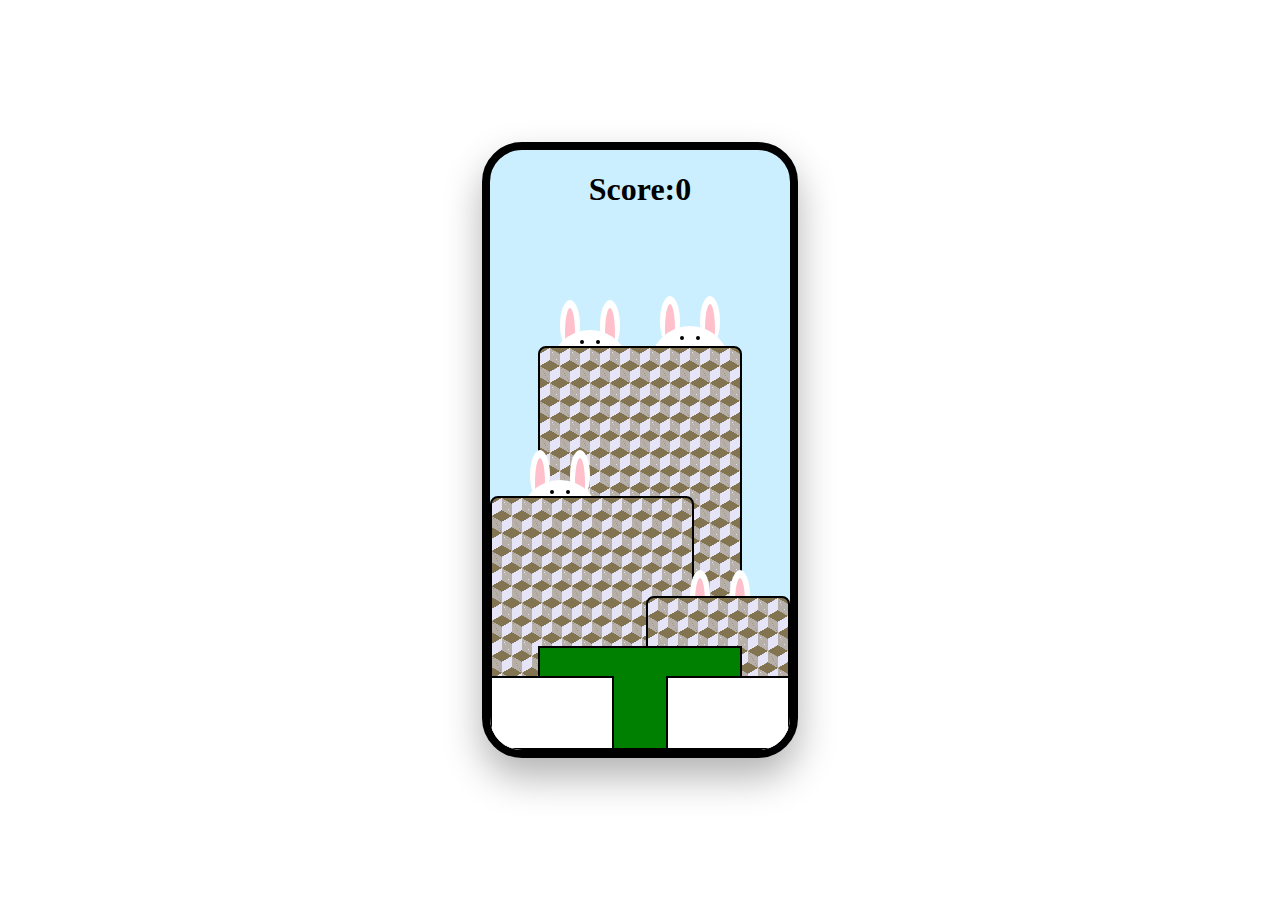
<file: html/apilamiento.html>
<!DOCTYPE html>
<html lang="en">
<head>
    <meta charset="UTF-8">
    <meta name="viewport" content="width=device-width, initial-scale=1.0">
    <meta name="description" content="">
    <meta name="robots" content="index, follow">
    <meta name="author" content="J Bedoya">
    <meta http-equiv="X-UA-Compatible" content="ie=edge">
    <title>Apilamiento</title>
    <link rel="shortcut icon" href="../favicon/favicoon.png" type="image/x-icon">
    <link rel="stylesheet" href="../css/apilamiento.css">
</head>
<body>
    <div class="phone">

        <div class="layer1">
            <label class="bunny">
                <input type="checkbox" id="bunnyToggle" style="opacity: 0; position: absolute;">
                <div class="leftEarOuter"></div>
                <div class="leftEarInner"></div>
                <div class="rightEarOuter"></div>
                <div class="rightEarInner"></div>
                <div class="head">
                <div class="headeye headeyeLeft"></div>
                <div class="headeye headeyeRight"></div>
                </div>
            </label>
        </div><!--bunny-->
        <div class="layer2">
           <label class="bunny">
                <input type="checkbox" id="bunnyToggle" style="opacity: 0; position: absolute;">
                <div class="leftEarOuter"></div>
                <div class="leftEarInner"></div>
                <div class="rightEarOuter"></div>
                <div class="rightEarInner"></div>
                <div class="head">
                <div class="headeye headeyeLeft"></div>
                <div class="headeye headeyeRight"></div>
                </div>
            </label>
        </div><!--bunny-->
        <div class="layer3"></div><!--wall-->
        <div class="layer4">
            <label class="bunny">
                <input type="checkbox" id="bunnyToggle" style="opacity: 0; position: absolute;">
                <div class="leftEarOuter"></div>
                <div class="leftEarInner"></div>
                <div class="rightEarOuter"></div>
                <div class="rightEarInner"></div>
                <div class="head">
                <div class="headeye headeyeLeft"></div>
                <div class="headeye headeyeRight"></div>
                </div>
            </label>
        </div><!--bunny-->
        <div class="layer5"></div><!--wall-->
        <div class="layer6">
            <label class="bunny">
                <input type="checkbox" id="bunnyToggle" style="opacity: 0; position: absolute;">
                <div class="leftEarOuter"></div>
                <div class="leftEarInner"></div>
                <div class="rightEarOuter"></div>
                <div class="rightEarInner"></div>
                <div class="head">
                <div class="headeye headeyeLeft"></div>
                <div class="headeye headeyeRight"></div>
                </div>
            </label>
        </div><!--bunny-->
        <div class="layer7"></div><!--wall-->
        <div class="layer8"></div><!--lawn-->
        <div class="layer9"></div><!--lawn-->
        <div class="layer10"></div><!--lawn-->

        <h1 class="totalCount">Score:</h1>
    </div>
</body>
</html>
</file>
<file: css/apilamiento.css>
:root{
    --colorBackground: #ccefff;
}

body{
    margin: 0;
    width: 100%;
    height: 100vh;
    display: grid;
    place-items: center;
    counter-reset: score;
}

.phone{
    position: relative;
    width: 300px;
    height: 600px;
    border: 8px solid black;
    border-radius: 40px;
    background-color: var(--colorBackground);
    box-shadow: 0 19px 38px rgb(0, 0, 0, 0.3);
    overflow: hidden;
}

h1{
    left: 50%;
    transform: translate(-50%);
    position: absolute;
}

.totalCount::after{
    content: counter(score);
}

.layer1{
    position: absolute;
    z-index: 1;
    height: 450px;
    width: 80px;
    inset-block-end: 4px;
    inset-inline-end: 60px;
    animation-name: layer;
    animation-duration: 1s;
    animation-timing-function: ease-in-out;
    animation-iteration-count: infinite;
    cursor: pointer;
}

@keyframes layer{

    0%{
        inset-block-end: 4px;
    }

    50%{
        inset-block-end: -80px;
    }

    100%{
        inset-block-end: 4px;
    }
}

.layer1 input[type=checkbox]:focus{
    appearance: none;
    outline: none;
}

input:checked{
    counter-increment: score;
}

.layer2{
    position: absolute;
    z-index: 2;
    height: 450px;
    width: 80px;
    inset-block-end: 0;
    inset-inline-start: 60px;
    animation-name: layer;
    animation-duration: 1s;
    animation-timing-function: ease;
    animation-iteration-count: infinite;
    cursor: pointer;
}

.layer3{
    position: absolute;
    z-index: 3;
    inset-inline-start: 0;
    inset-inline-end: 0;
    inset-block-end: 0;
    margin: 0 auto;
    width: 200px;
    height: 400px;
    background-color: #e5e5f7;
    opacity: 1;
    background-image:  linear-gradient(30deg, #837451 12%, transparent 12.5%, transparent 87%, #837451 87.5%, #837451), linear-gradient(150deg, #837451 12%, transparent 12.5%, transparent 87%, #837451 87.5%, #837451), linear-gradient(30deg, #837451 12%, transparent 12.5%, transparent 87%, #837451 87.5%, #837451), linear-gradient(150deg, #837451 12%, transparent 12.5%, transparent 87%, #837451 87.5%, #837451), linear-gradient(60deg, #83745177 25%, transparent 25.5%, transparent 75%, #83745177 75%, #83745177), linear-gradient(60deg, #83745177 25%, transparent 25.5%, transparent 75%, #83745177 75%, #83745177);
    background-size: 20px 35px;
    background-position: 0 0, 0 0, 10px 18px, 10px 18px, 0 0, 10px 18px;
    border: 2px solid black;
    border-radius: 8px;
}

.layer4{
    position: absolute;
    z-index: 4;
    height: 300px;
    width: 80px;
    inset-block-end: 0;
    inset-inline-start: 30px;
    animation-name: layer;
    animation-duration: 1s;
    animation-timing-function: ease-in;
    animation-iteration-count: infinite;
    cursor: pointer;
}

.layer5{
    position: absolute;
    z-index: 5;
    inset-inline-start: 0;
    inset-block-end: 0;
    margin: 0 auto;
    width: 200px;
    height: 250px;
    background-color: #e5e5f7;
    opacity: 1;
    background-image:  linear-gradient(30deg, #837451 12%, transparent 12.5%, transparent 87%, #837451 87.5%, #837451), linear-gradient(150deg, #837451 12%, transparent 12.5%, transparent 87%, #837451 87.5%, #837451), linear-gradient(30deg, #837451 12%, transparent 12.5%, transparent 87%, #837451 87.5%, #837451), linear-gradient(150deg, #837451 12%, transparent 12.5%, transparent 87%, #837451 87.5%, #837451), linear-gradient(60deg, #83745177 25%, transparent 25.5%, transparent 75%, #83745177 75%, #83745177), linear-gradient(60deg, #83745177 25%, transparent 25.5%, transparent 75%, #83745177 75%, #83745177);
    background-size: 20px 35px;
    background-position: 0 0, 0 0, 10px 18px, 10px 18px, 0 0, 10px 18px;
    border: 2px solid black;
    border-radius: 8px;
}

.layer6{
    position: absolute;
    z-index: 6;
    height: 180px;
    width: 80px;
    inset-block-end: 0;
    inset-inline-end: 30px;
    animation-name: layer;
    animation-duration: 1s;
    animation-timing-function: ease-out;
    animation-iteration-count: infinite;
    cursor: pointer;
}

.layer7{
    position: absolute;
    z-index: 7;
    inset-inline-end: 0;
    inset-block-end: 0;
    margin: 0 auto;
    width: 140px;
    height: 150px;
    background-color: #e5e5f7;
    opacity: 1;
    background-image:  linear-gradient(30deg, #837451 12%, transparent 12.5%, transparent 87%, #837451 87.5%, #837451), linear-gradient(150deg, #837451 12%, transparent 12.5%, transparent 87%, #837451 87.5%, #837451), linear-gradient(30deg, #837451 12%, transparent 12.5%, transparent 87%, #837451 87.5%, #837451), linear-gradient(150deg, #837451 12%, transparent 12.5%, transparent 87%, #837451 87.5%, #837451), linear-gradient(60deg, #83745177 25%, transparent 25.5%, transparent 75%, #83745177 75%, #83745177), linear-gradient(60deg, #83745177 25%, transparent 25.5%, transparent 75%, #83745177 75%, #83745177);
    background-size: 20px 35px;
    background-position: 0 0, 0 0, 10px 18px, 10px 18px, 0 0, 10px 18px;
    border: 2px solid black;
    border-radius: 8px;
}

.layer8{
    position: absolute;
    z-index: 8;
    inset-inline-start: 0;
    inset-inline-end: 0;
    inset-block-end: 0;
    margin: 0 auto;
    width: 200px;
    height: 100px;
    background-color: green;
    border: 2px solid black;
}

.layer9{
    position: absolute;
    z-index: 9;
    inset-inline-end: 0;
    inset-block-end: 0;
    margin: 0 auto;
    width: 120px;
    height: 70px;
    background-color: white;
    border: 2px solid black;
}

.layer10{
    position: absolute;
    z-index: 10;
    inset-inline-start: 0;
    inset-block-end: 0;
    margin: 0 auto;
    width: 120px;
    height: 70px;
    background-color: white;
    border: 2px solid black;
}

.leftEarOuter{
    background-color: white;
    border-radius: 90%;
    width: 20px;
    height: 50px;
    position: absolute;
    inset-inline-start: 10px;
}

.leftEarInner{
    background-color: pink;
    border-radius: 90%;
    width: 10px;
    height: 50px;
    position: absolute;
    inset-inline-start: 15px;
    inset-block-start: 8px;
}

.rightEarOuter{
    background-color: white;
    border-radius: 90%;
    width: 20px;
    height: 50px;
    position: absolute;
    inset-inline-end: 10px;
}

.rightEarInner{
    background-color: pink;
    border-radius: 90%;
    width: 10px;
    height: 50px;
    position: absolute;
    inset-inline-end: 15px;
    inset-block-start: 8px;
}

.head{
    background-color: white;
    border-radius: 50%;
    height: 80px;
    inset-inline-start: 0;
    inset-inline-end: 0;
    margin: 0 auto;
    position: absolute;
    inset-block-start: 30px;
    width: 100%;
}

.headeye{
    width: 4px;
    height: 4px;
    background-color: black;
    border-radius: 50%;
    position: absolute;
    inset-block-start: 10px ;

    animation-name: blink;
    animation-duration: 2s;
    animation-iteration-count: infinite;
}

@keyframes blink{
    0%{
        height: 4px;
    }

    5%{
        transform: translate(0px, 2px);
        height: 1px;
    }

    10%{
        transform: translate(0px, 0px);
        height: 4px;
    }
}

.headeyeLeft{
    inset-inline-start: 30px;
}

.headeyeRight{
    inset-inline-end: 30px;
}

.pattern{
    background-color: #e5e5f7;
    opacity: 0.8;
    background-image: radial-gradient(circle at center center, #444cf7, #e5e5f7), repeating-radial-gradient(circle at center center, #444cf7, #444cf7, 10px, transparent 20px, transparent 10px);
    background-blend-mode: multiply;
}
</file>
